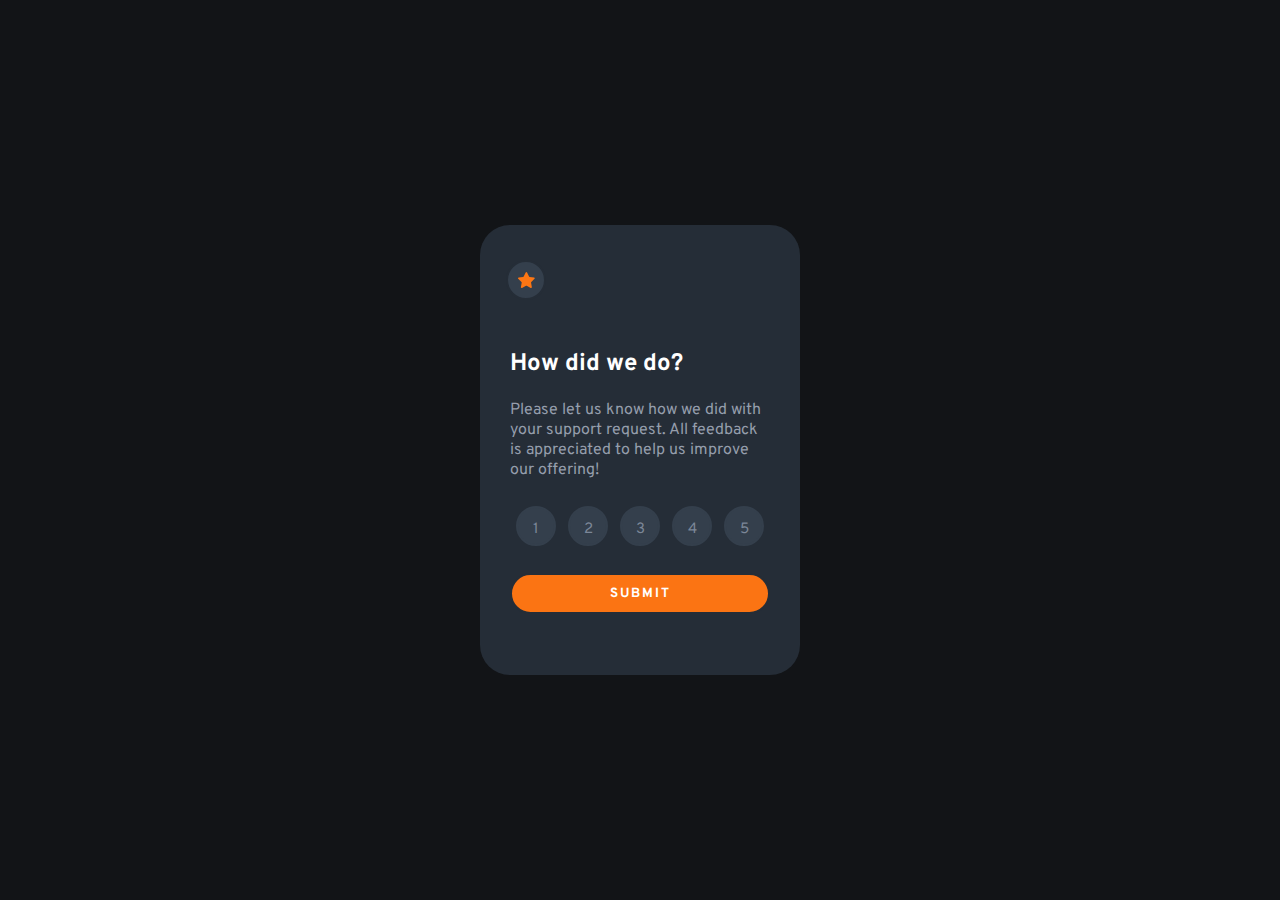
<file: index.html>
<!DOCTYPE html>
<html lang="en">
<head>
    <meta charset="UTF-8">
    <meta http-equiv="X-UA-Compatible" content="IE=edge">
    <meta name="viewport" content="width=device-width, initial-scale=1.0">
    <link rel="stylesheet" href="./style.css">
    <link rel="preconnect" href="https://fonts.googleapis.com">
    <link rel="preconnect" href="https://fonts.gstatic.com" crossorigin>
    <link href="https://fonts.googleapis.com/css2?family=Overpass:wght@300&display=swap" rel="stylesheet">
    <title>Interactive rating component</title>
</head>
<body>
   <section>
    <div class="container">
        <div class="card">
            <div class="grid-item star">
                <img class="circle" src="./images/icon-star.svg">
            </div>
            <div class="grid-item">
                <h2>How did we do?</h2>
            </div>
            <div class="grid-item">
                <p class="text">Please let us know how we did with your support request. All feedback is appreciated to help us improve our offering!</p>
            </div>
            <div class="ratings">
                <div class="rating">
                    <button class="number">1</button>
                </div>
                <div class="rating">
                    <button class="number">2</button>
                </div>
                <div class="rating">
                    <button class="number">3</button>
                </div>
                <div class="rating">
                    <button class="number">4</button>
                </div>
                <div class="rating">
                    <button class="number">5</button>
                </div>
            </div>
           <a href="./thank.html">
            <div class="grid-item">
                <button class="button">Submit</button>
            </div>
           </a>
        </div>
       </div>
   </section>
</body>
</html>
</file>
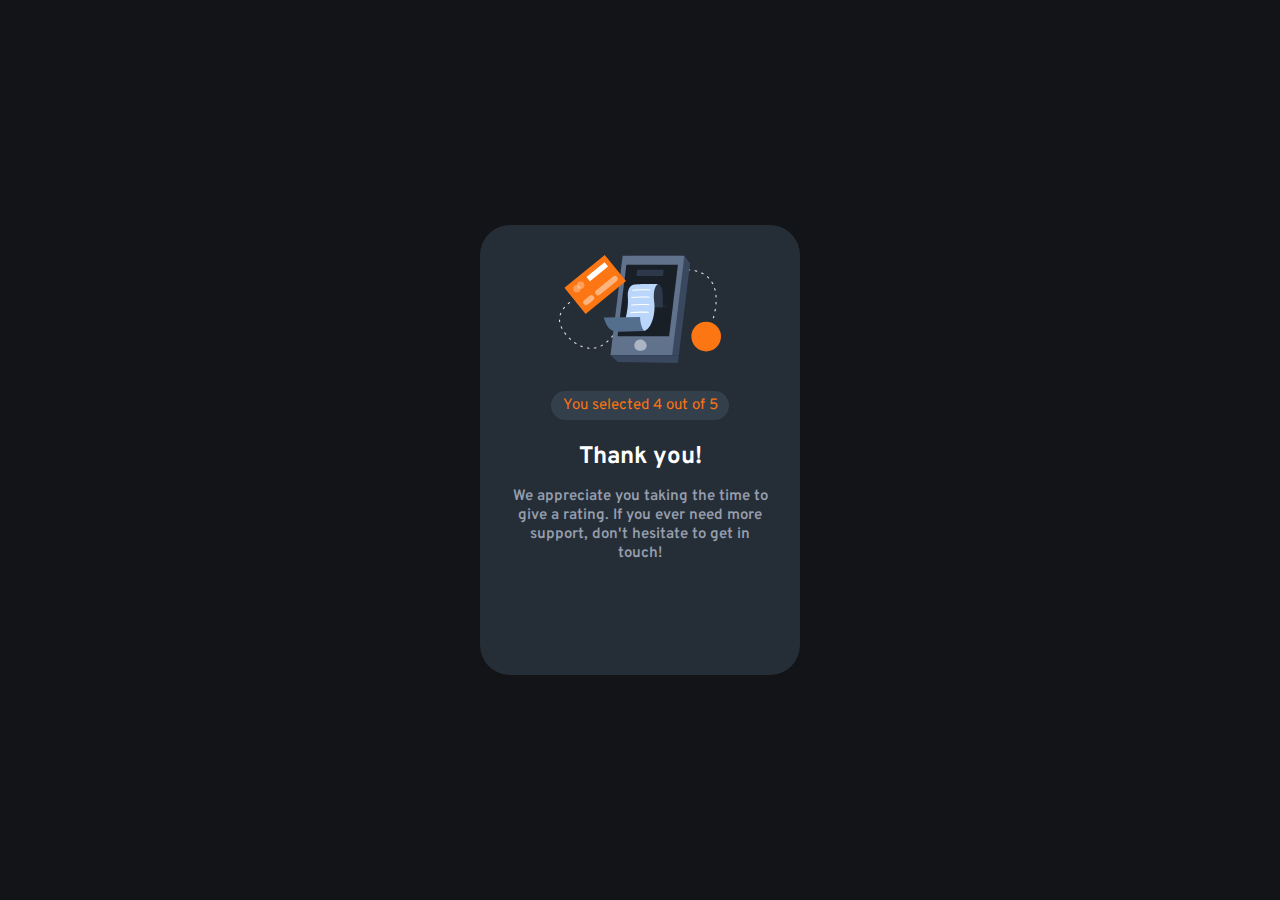
<file: thank.html>
<!DOCTYPE html>
<html lang="en">
<head>
    <meta charset="UTF-8">
    <meta http-equiv="X-UA-Compatible" content="IE=edge">
    <meta name="viewport" content="width=device-width, initial-scale=1.0">
    <link rel="stylesheet" href="./style.css">
    <link rel="preconnect" href="https://fonts.googleapis.com">
    <link rel="preconnect" href="https://fonts.gstatic.com" crossorigin>
    <link href="https://fonts.googleapis.com/css2?family=Overpass:wght@300&display=swap" rel="stylesheet">
    <title>Thank you</title>
</head>
<body>
    <section class="thank-you">
        <div class="container">
            <div class="card-2">
                <div class="card-2-item">
                    <img src="./images/illustration-thank-you.svg"/>
                </div>
                <div class="user-rating card-2-item">
                    <p class="orange-text">You selected 4 out of 5</p>
                </div>
                <div class="card-2-item">
                    <h2 class="thank">Thank you!</h2>
                </div>
                <div class="card-2-item">
                    <p class="appreciation">We appreciate you taking the time to give a rating. If you ever need more support, don't hesitate to get in touch!</p>
                </div>
           </div>
       </section>
</body>
</html>
</file>
<file: style.css>
*{
    margin: 0;
    padding: 0;
    box-sizing: border-box;
    font-family: 'Overpass', sans-serif;
}
.container{
    height: 100vh;
    background-color: hsl(216, 12%, 8%);
    display: flex;
    align-items: center;
}
.card{
    width: 25vw;
    height: 50vh;
    background-color: hsl(213, 19%, 18%);
    margin: auto;
    display: grid;
    grid-template-rows: repeat(5, 1fr);
    padding: 30px;
    margin: 2px solid black;
    border-radius: 30px;
}
h2{
    color: hsl(0, 0%, 100%);
}
.text{
    color: hsl(217, 12%, 63%);
    margin-bottom: 20px;
}
.ratings{
    width: 100%;
    display: grid;
    grid-template-columns: repeat(5, 1fr);
    justify-content: space-around;
}
.grid-item{
    display: flex;
    align-items: center;
}
.star{
    position: relative;
    right: 4px;
    top: 5px;
    width: 40px;
    height: 40px;
    background-color: hsl(213, 19%, 25%);
    border: 2px solid hsl(213, 19%, 18%);
    border-radius: 50%;
}
.circle{
    position: relative;
    left: 10px;
}
.rating{
    display: flex;
    align-items: center;
    margin: 0 auto;
}
.button{
    width: 100%;
    margin: 0 auto;
    text-transform: uppercase;
    padding: 10px 0;
    border: 2px solid hsl(213, 19%, 18%);
    border-radius: 25px;
    background-color: hsl(25, 97%, 53%);
    color: hsl(0, 0%, 100%);
    font-weight: bold;
    letter-spacing: 2px;
}
.number{
    position: relative;
    bottom: 10px;
    border: 2px solid hsl(213, 19%, 25%);
    width: 40px;
    height: 40px;
    font-size: 15px;
    padding-top: 7px;
    border-radius: 25px;
    text-align: center;
    color: hsl(216, 12%, 54%);
    background-color: hsl(213, 19%, 25%);
}   
.number:hover{
    background-color: hsl(25, 97%, 53%);
    color:  hsl(0, 0%, 100%);
}
.number:focus{
    background-color: hsl(213, 19%, 50%);
    color: hsl(0, 0%, 100%);
}
a{
    text-decoration: none;
    color: hsl(0, 0%, 100%);
}
.button:active{
    background-color: hsl(0, 0%, 100%);
    color: hsl(25, 97%, 53%);
}
.card-2{
    text-align: center;
    width: 25vw;
    height: 50vh;
    background-color: hsl(213, 19%, 18%);
    margin: auto;
    padding: 30px;
    margin: 2px solid black;
    border-radius: 30px;
}
.card-2-item{
    margin-bottom: 20px;
}
.user-rating{
   margin: auto;
   width: 70%;
   border: 2px solid hsl(213, 19%, 18%);
   border-radius: 20px;
   background-color:  hsl(213, 19%, 25%);
}
.orange-text{
    font-size: 15px;
    padding: 5px;
    color: hsl(25, 97%, 53%);
}
.thank{
    position: relative;
    top: 20px;
}
.appreciation{
    color: hsl(217, 12%, 63%);
    position: relative;
    top: 15px;
    font-size: 15px;
    font-weight: 600;
}
@media screen and (max-width: 600px){
    .card, .card-2{
        width: 60vw;
    }
    .card-2-item{
        position: relative;
        bottom: 10px;
    }

}
</file>
